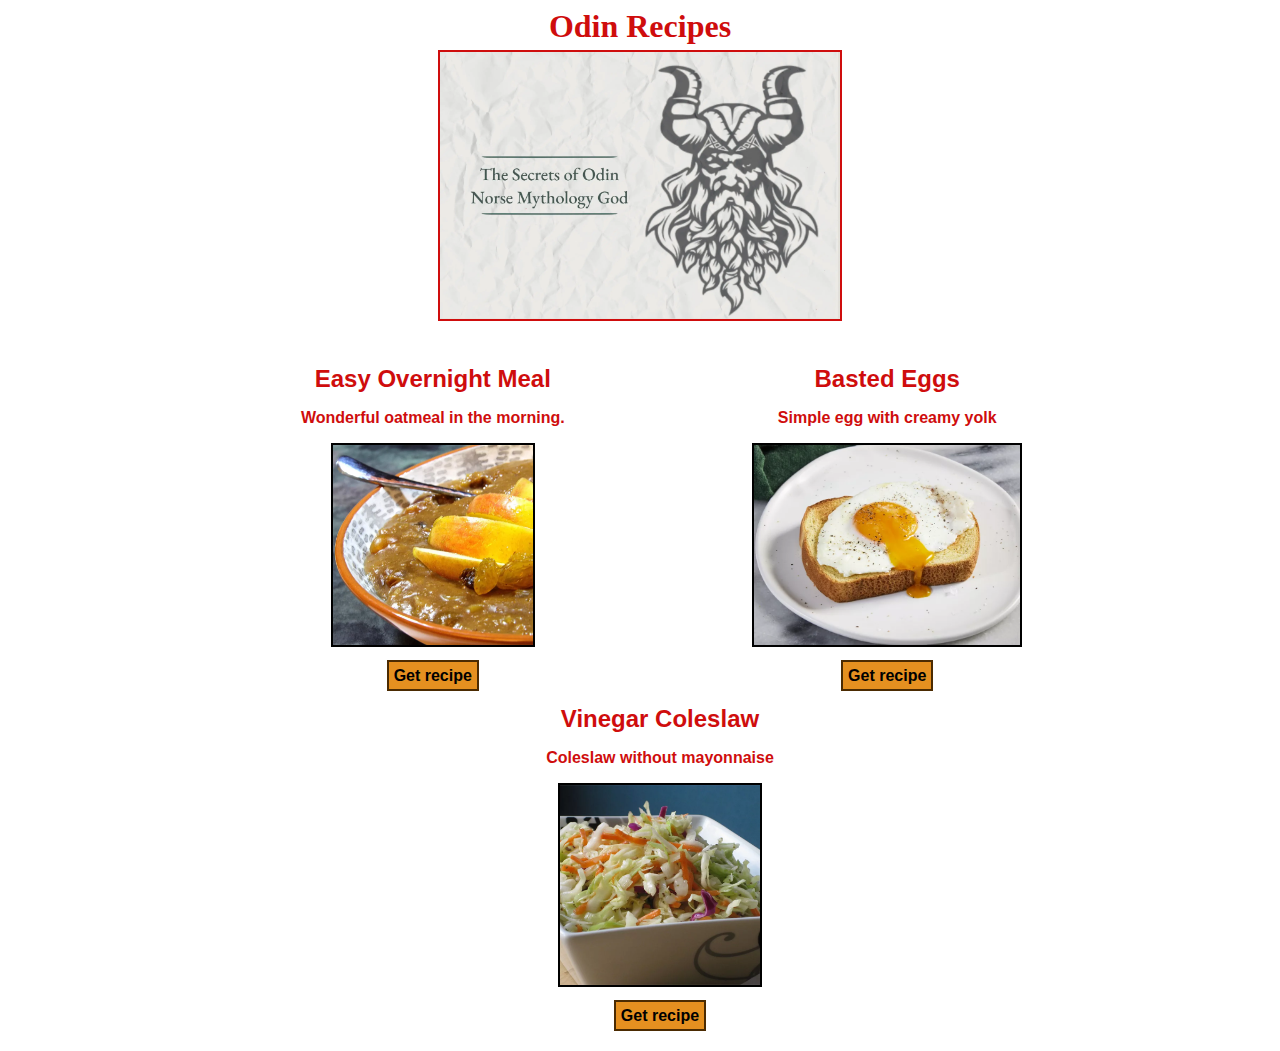
<file: index.html>
<!DOCTYPE html>
<html lang="en">
<head>
    <meta charset="UTF-8">
    <meta http-equiv="X-UA-Compatible" content="IE=edge">
    <meta name="viewport" content="width=device-width, initial-scale=1.0">
    <title>Odin Recipes</title>
    <link rel="stylesheet" href="style.css">
</head>
<body>
    <h1 class="main-header">Odin Recipes</h1>
    <div class="recipe-menu">
        <img src="./images/Odin-Norse-Mythology-scaled.jpg" alt="Odin Image" class="front-page-image">
        <br>
        <ol>
            <li class="recipe-item">
                <h2 class="recipe-title">Easy Overnight Meal</h2>
                <p>Wonderful oatmeal in the morning.</p>
                <img src="./images/oatmeal.jpg" alt="oatmeal" class="recipe-image">
                <a href="./recipes/easy-overnight-oatmeal.html" class="recipe-link">Get recipe</a>
            </li>
            <li class="recipe-item">
                <h2 class="recipe-title">Basted Eggs</h2>
                <p>Simple egg with creamy yolk</p>
                <img src="./images/basted_egg.jpg" alt="basted-egg" class="recipe-image">
                <a href="./recipes/basted-eggs.html" class="recipe-link">Get recipe</a>
            </li>
            <li class="recipe-item">
                <h2 class="recipe-title">Vinegar Coleslaw</h2>
                <p>Coleslaw without mayonnaise</p>
                <img src="./images/coleslaw.jpg" alt="vinegar-coleslaw" class="recipe-image">
                <a href="./recipes/vinegar_coleslaw.html" class="recipe-link">Get recipe</a>
            </li>
        </ol>
    </div>
</body>
</html>
</file>
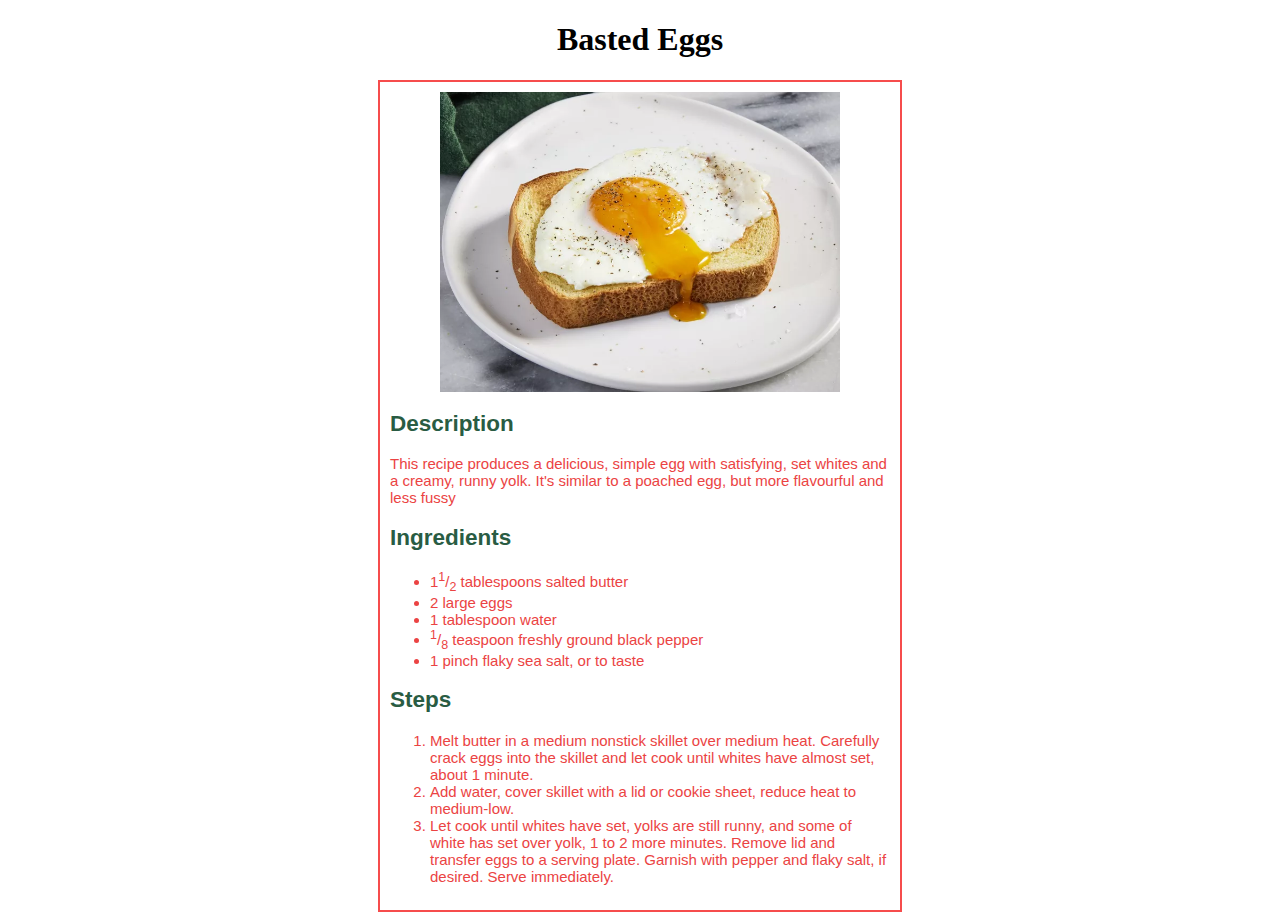
<file: recipes/basted-eggs.html>
<!DOCTYPE html>
<html lang="en">
<head>
    <meta charset="UTF-8">
    <meta http-equiv="X-UA-Compatible" content="IE=edge">
    <meta name="viewport" content="width=device-width, initial-scale=1.0">
    <title>Basted Eggs</title>
    <link rel="stylesheet" href="style.css">
</head>
<body>
    <h1 class="title">Basted Eggs</h1>
    <div class="recipe-card">
        <img src="../images/basted_egg.jpg", alt="Basted eggs" class="food-image">
        <h2 class="main-title">Description</h2>
        <p>This recipe produces a delicious, simple egg with satisfying, set whites and a creamy, runny yolk. It's similar to a poached egg, but more flavourful and less fussy</p>
        <h2 class="main-title">Ingredients</h2>
        <ul>
            <li>1<sup>1</sup>/<sub>2</sub> tablespoons salted butter</li>
            <li>2 large eggs</li>
            <li>1 tablespoon water</li>
            <li><sup>1</sup>/<sub>8</sub> teaspoon freshly ground black pepper</li>
            <li>1 pinch flaky sea salt, or to taste</li>
        </ul>
        <h2 class="main-title">Steps</h2>
        <ol>
            <li>Melt butter in a medium nonstick skillet over medium heat. Carefully crack eggs into the skillet and let cook until whites have almost set, about 1 minute.</li>
            <li>Add water, cover skillet with a lid or cookie sheet, reduce heat to medium-low.</li>
            <li>Let cook until whites have set, yolks are still runny, and some of white has set over yolk, 1 to 2 more minutes. Remove lid and transfer eggs to a serving plate. Garnish with pepper and flaky salt, if desired. Serve immediately.</li>
        </ol>
    </div>

</body>
</html>
</file>
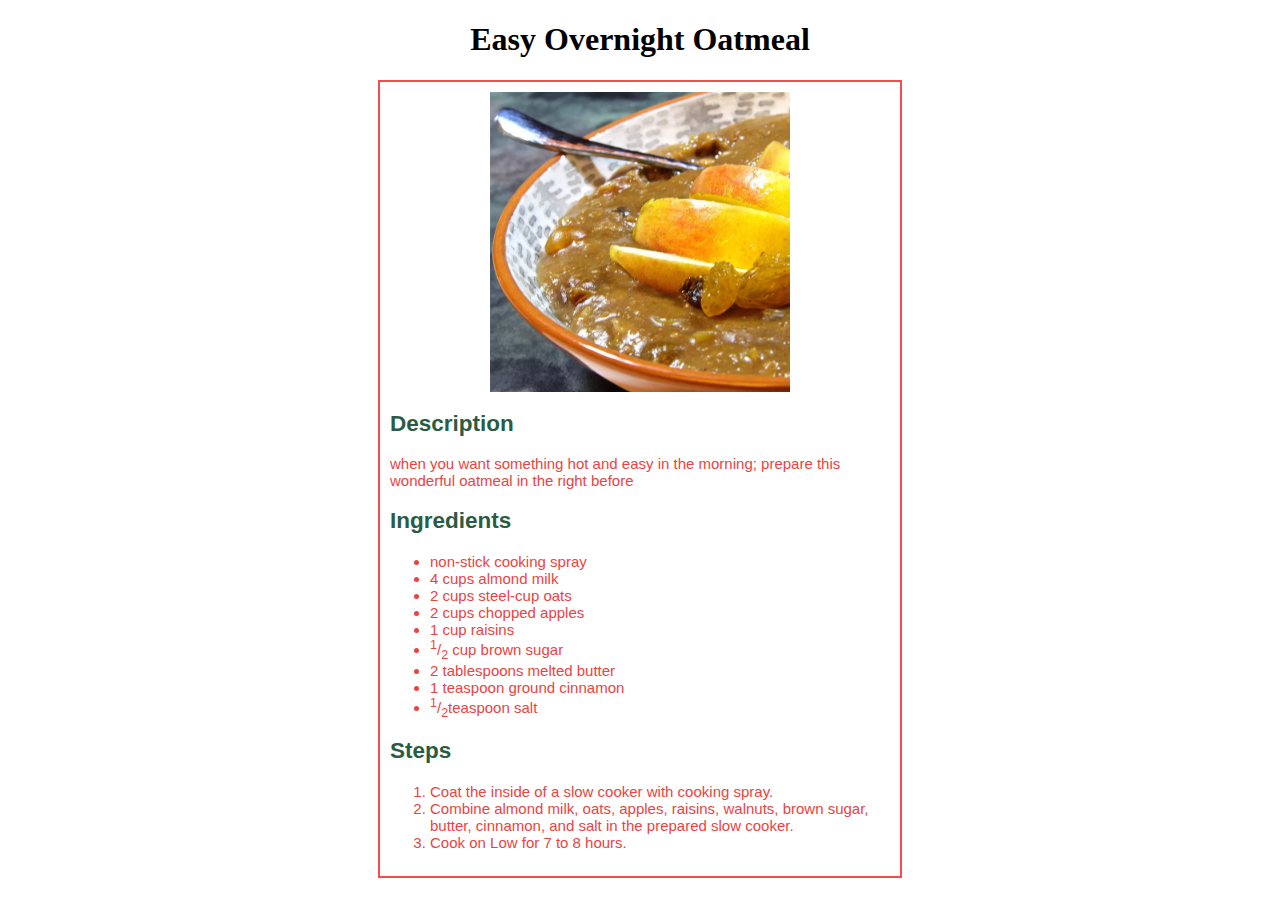
<file: recipes/easy-overnight-oatmeal.html>
<!DOCTYPE html>
<html lang="en">
<head>
    <meta charset="UTF-8">
    <meta http-equiv="X-UA-Compatible" content="IE=edge">
    <meta name="viewport" content="width=device-width, initial-scale=1.0">
    <title>Easy Overnight Oatmeal</title>
    <link rel="stylesheet" href="style.css">
</head>
<body>
    <h1 class="title">Easy Overnight Oatmeal</h1>
    <div class="recipe-card">
        <img src="../images/oatmeal.jpg" alt="overnight oatmeal", class="food-image">
        <h2 class="main-title">Description</h2>
        <p>when you want something hot and easy in the morning; prepare this wonderful oatmeal in the right before</p>
        <h2 class="main-title">Ingredients</h2>
        <ul>
            <li>non-stick cooking spray</li>
            <li>4 cups almond milk</li>
            <li>2 cups steel-cup oats</li>
            <li>2 cups chopped apples</li>
            <li>1 cup raisins</li>
            <li><sup>1</sup>/<sub>2</sub> cup brown sugar</li>
            <li>2 tablespoons melted butter</li>
            <li>1 teaspoon ground cinnamon</li>
            <li><sup>1</sup>/<sub>2</sub>teaspoon salt</li>
        </ul>
        <h2 class="main-title">Steps</h2>
        <ol>
            <li>Coat the inside of a slow cooker with cooking spray.</li>
            <li>Combine almond milk, oats, apples, raisins, walnuts, brown sugar, butter, 
                cinnamon, and salt in the prepared slow cooker.</li>
            <li>Cook on Low for 7 to 8 hours.</li>
        </ol>
    </div>
</body>
</html>
</file>
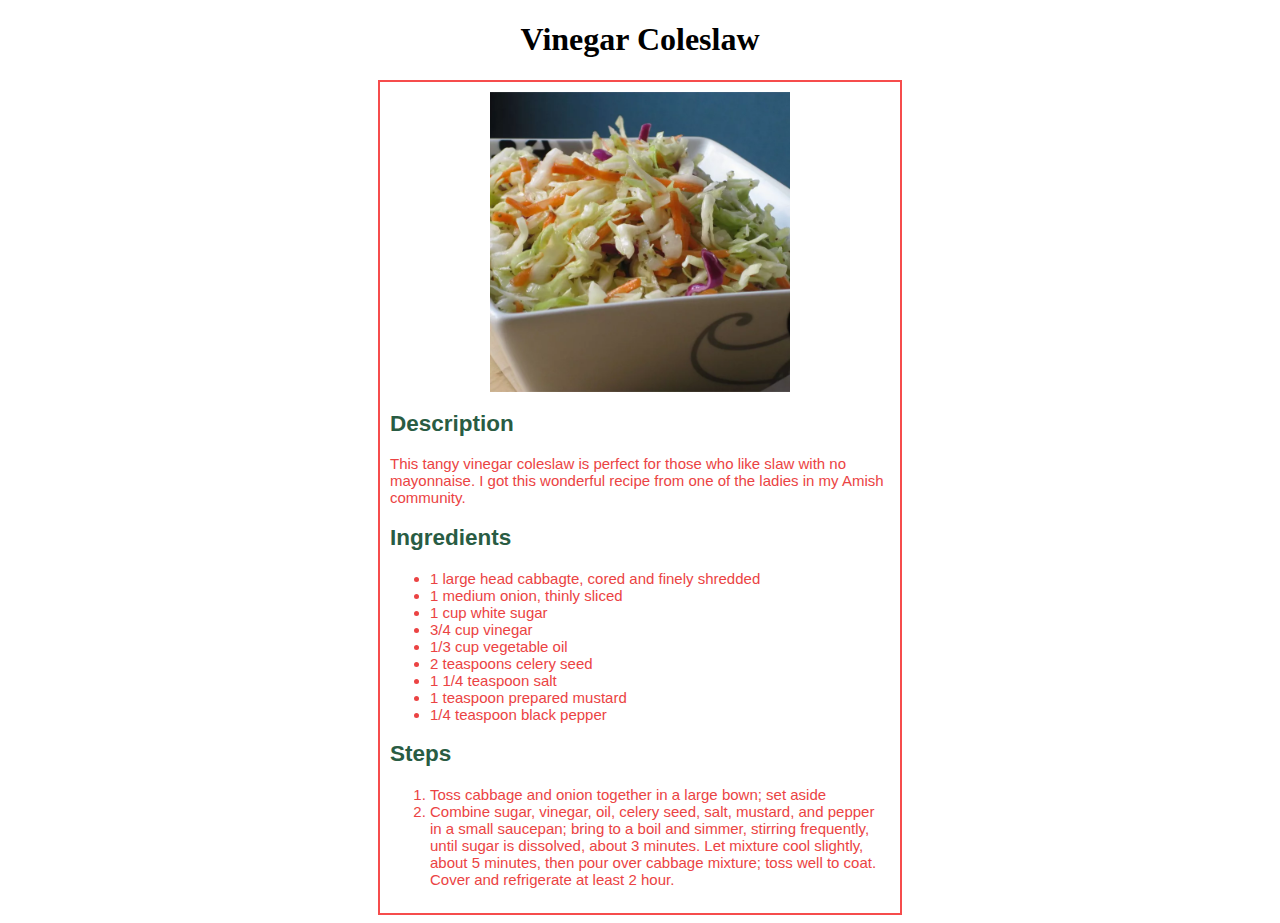
<file: recipes/vinegar_coleslaw.html>
<!DOCTYPE html>
<html lang="en">
<head>
    <meta charset="UTF-8">
    <meta http-equiv="X-UA-Compatible" content="IE=edge">
    <meta name="viewport" content="width=device-width, initial-scale=1.0">
    <title>vinegar Coleslaw</title>
    <link rel="stylesheet" href="style.css">
</head>
<body>
    <h1 class="title">Vinegar Coleslaw</h1>
    <div class="recipe-card">
        <img src="../images/coleslaw.jpg" alt="Vinegar Coleslaw" class="food-image">
        <h2 class="main-title">Description</h2>
        <p>This tangy vinegar coleslaw is perfect for those who like slaw with no mayonnaise. I got this wonderful recipe from one of the ladies in my Amish community.</p>
        <h2 class="main-title">Ingredients</h2>
        <ul>
            <li>1 large head cabbagte, cored and finely shredded</li>
            <li>1 medium onion, thinly sliced</li>
            <li>1 cup white sugar</li>
            <li>3/4 cup vinegar</li>
            <li>1/3 cup vegetable oil</li>
            <li>2 teaspoons celery seed</li>
            <li>1 1/4 teaspoon salt</li>
            <li>1 teaspoon prepared mustard</li>
            <li>1/4 teaspoon black pepper</li>
        </ul>
        <h2 class="main-title">Steps</h2>
        <ol>
            <li>Toss cabbage and onion together in a large bown; set aside</li>
            <li>Combine sugar, vinegar, oil, celery seed, salt, mustard, and pepper in a small saucepan; bring to a boil and simmer, stirring frequently, until sugar is dissolved, about 3 minutes. Let mixture cool slightly, about 5 minutes, then pour over cabbage mixture; toss well to coat. Cover and refrigerate at least 2 hour.</li>
        </ol>
    </div>
</body>
</html>
</file>
<file: style.css>
.main-header {
    text-align: center;
    color: #cf0d0d;
    margin: 5px;
}

.recipe-menu {
    color: #cf0d0d;
    font-family: Verdana, Tahoma, sans-serif;
    font-size: 15;
    font-weight: bold;
    text-align: center;
}

.front-page-image {
    display: block;
    margin: 0 auto;
    height: auto;
    width: 400px;
    border: 2px solid #cf0d0d;
}

.recipe-item{
    display: inline-block;
    box-sizing: border-box;
    margin: 0px 50px;
    padding: 10px;
    width: 350px;
}

.recipe-title{
    margin: 0px;
    text-align: center;
}

.recipe-link{
    border: 2px solid #4b2b02;
    background-color: #e59020;
    padding: 5px;
    text-decoration: none;
    color: black;
}

.recipe-image{
    display: block;
    width: auto;
    height: 200px;
    border: 2px solid black;
    margin: 0 auto 20px;
}
</file>
<file: recipes/style.css>
.recipe-card {
    margin: auto;
    width: 500px;
    color: #eb4343;
    border: 2px solid #f30606b7;
    font-family: Verdana, Tahoma, sans-serif;
    font-size: 15px;
    padding: 10px;
}

.food-image {
    display: block;
    margin-left: auto;
    margin-right: auto;
    height: 300px;
    width: auto;
}

.title {
    text-align: center;
}

.main-title {
    color: #295c43;
}
</file>
